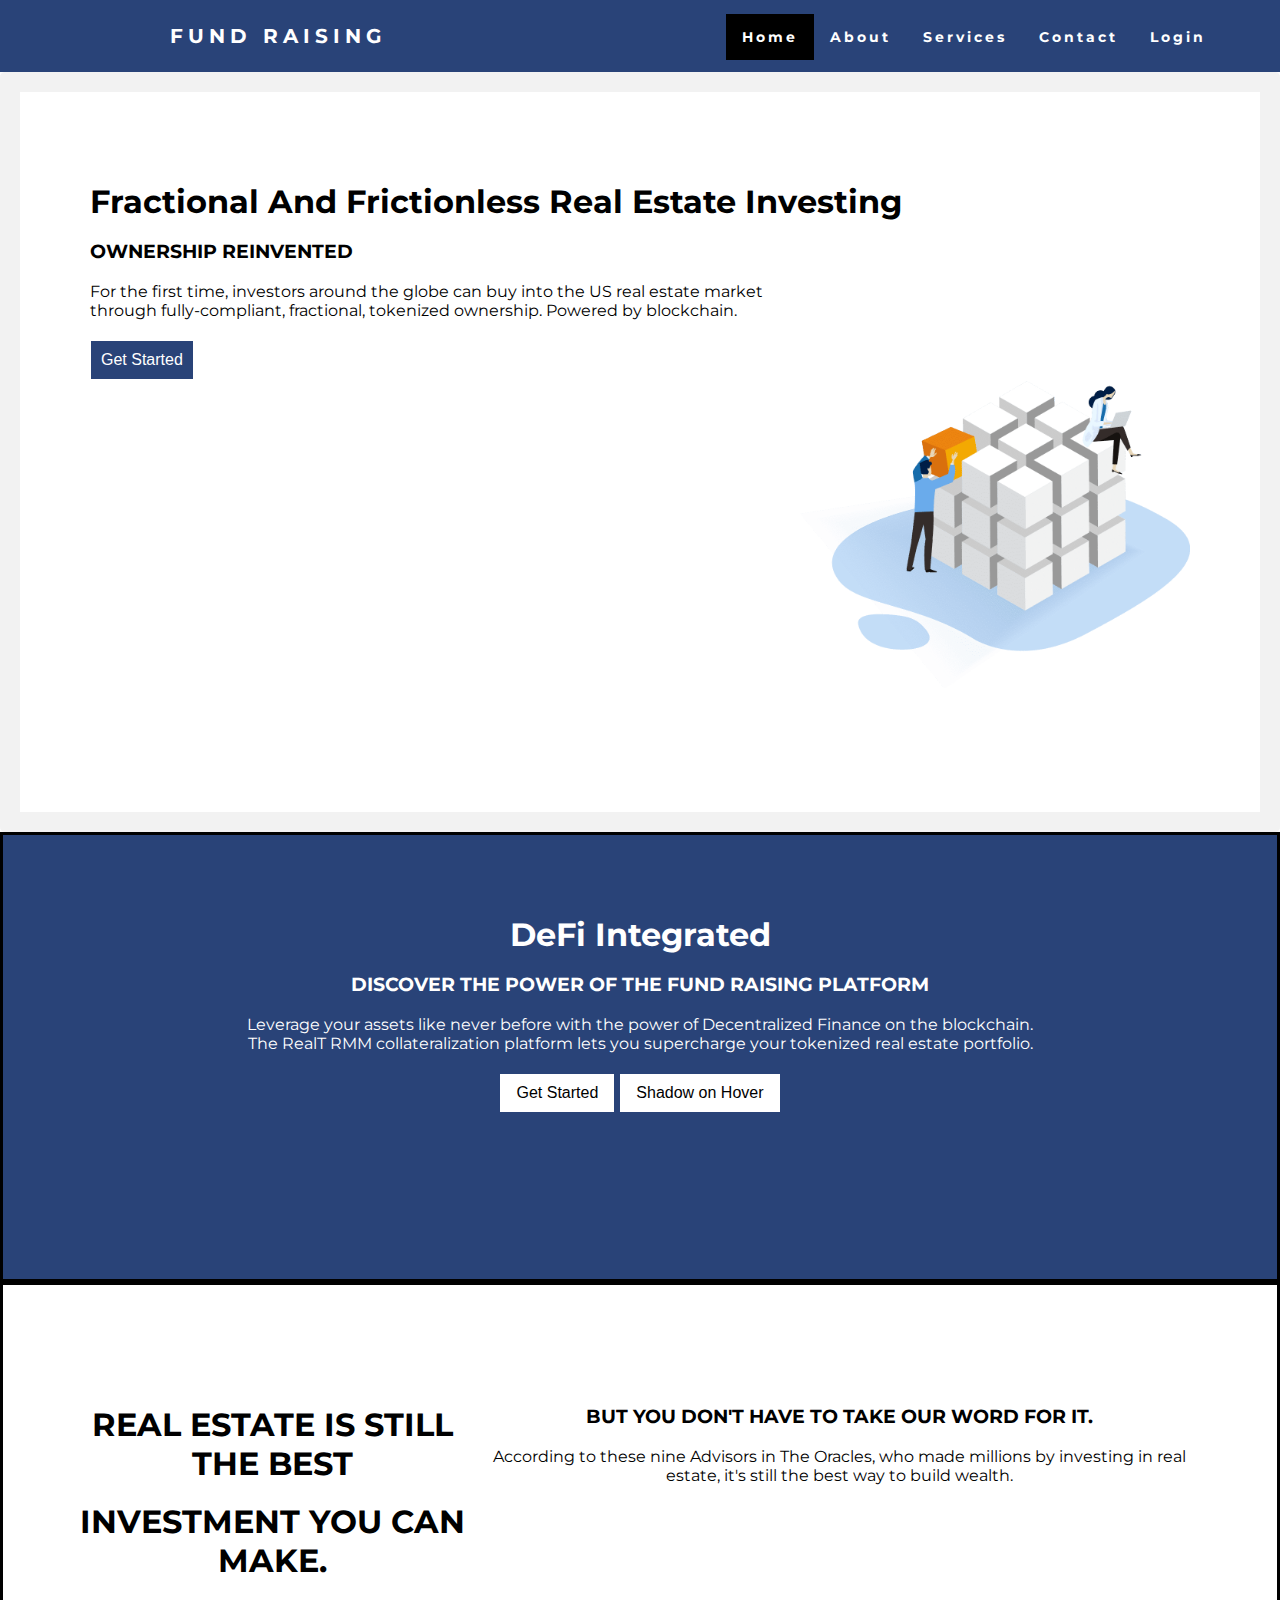
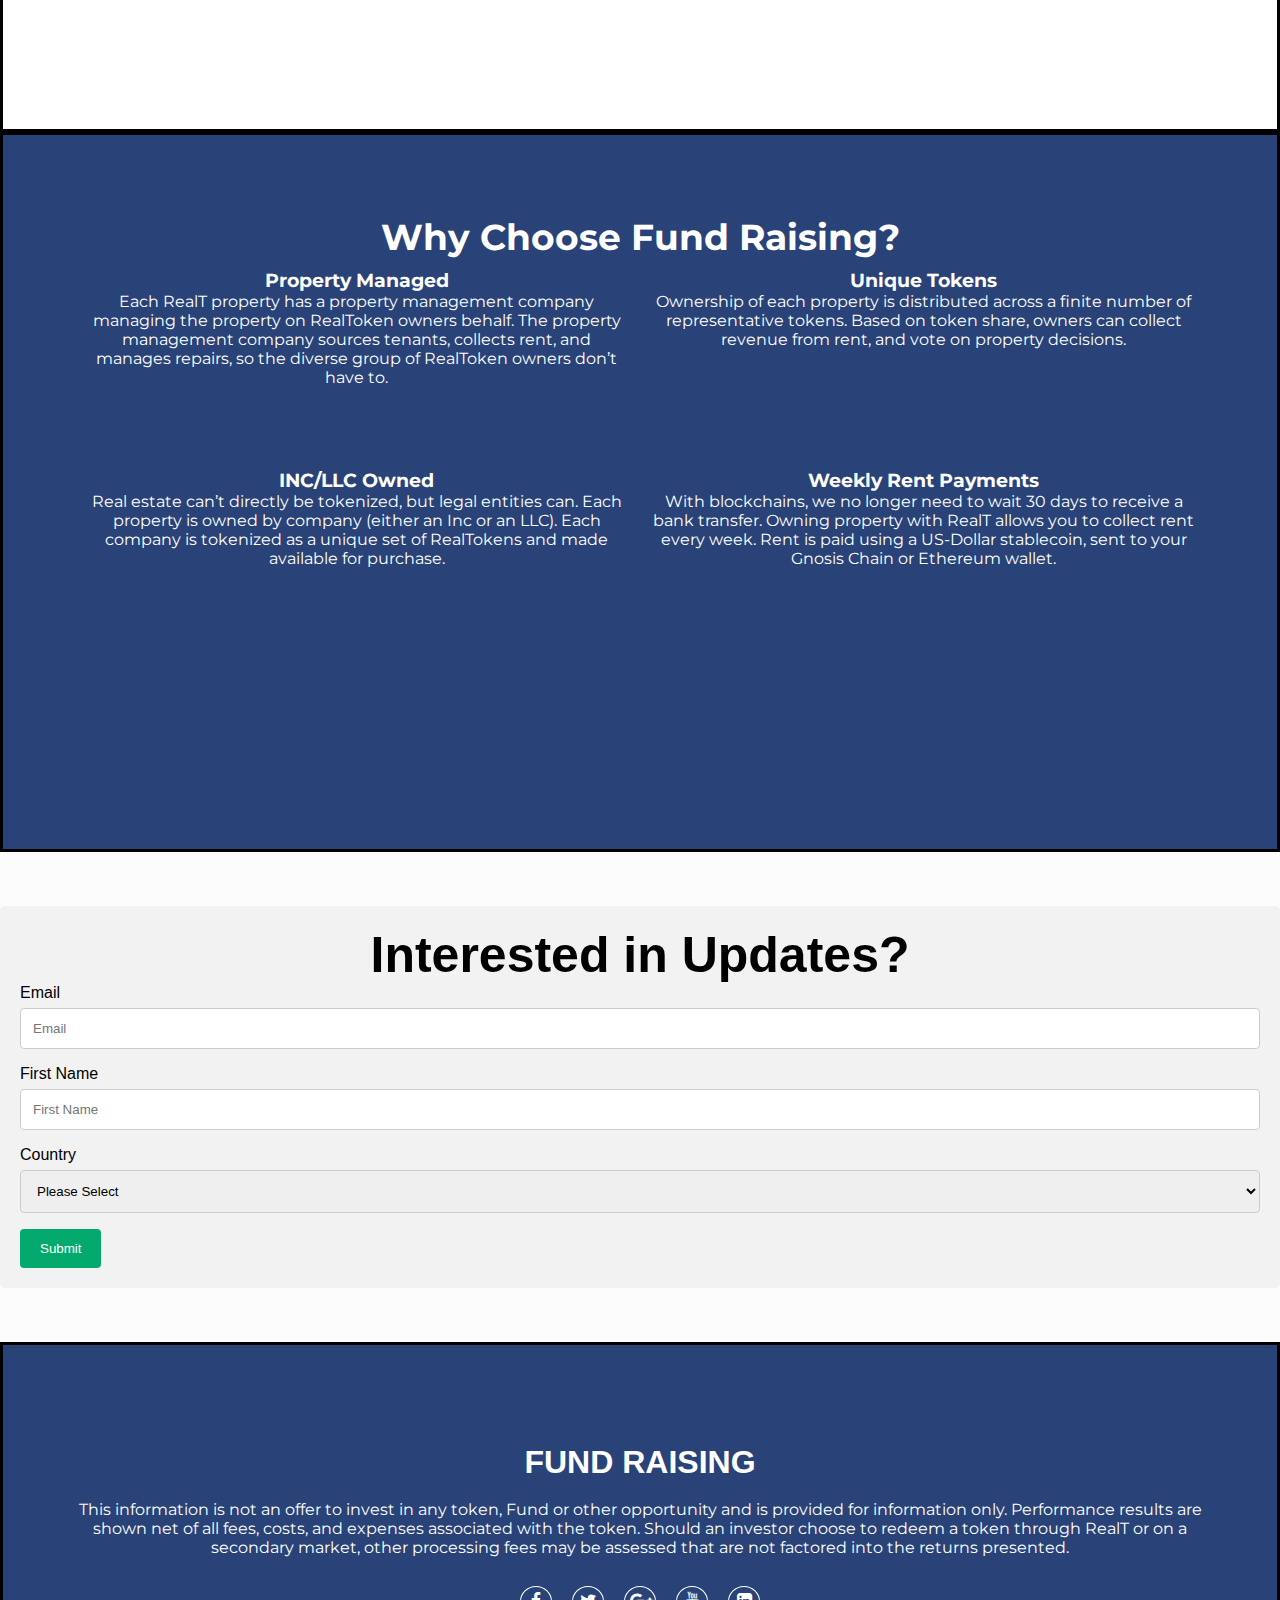
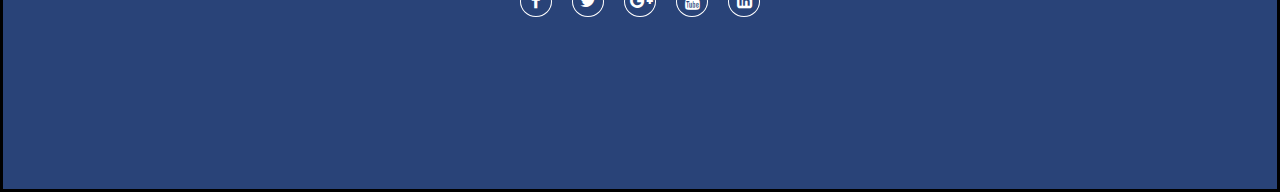
<file: index.html>
<!DOCTYPE html>

<html lang="en">

  <head>

    <meta charset="UTF-8" />

    <meta name="viewport" content="width=device-width, initial-scale=1.0" />

    <link

      href="https://fonts.googleapis.com/css2?family=Montserrat&display=swap"

      rel="stylesheet"

    />

    <link href="https://cdn.jsdelivr.net/npm/bootstrap@5.2.3/dist/css/bootstrap.min.css" rel="stylesheet" integrity="sha384-rbsA2VBKQhggwzxH7pPCaAqO46MgnOM80zW1RWuH61DGLwZJEdK2Kadq2F9CUG65" crossorigin="anonymous">
    <link rel="stylesheet" href="https://stackpath.bootstrapcdn.com/font-awesome/4.7.0/css/font-awesome.min.css">
    <link rel="stylesheet" href="styles.css" />

    <style>
      body {font-family: Arial, Helvetica, sans-serif;}
      * {box-sizing: border-box;}
      
      input[type=text], select, textarea {
        width: 100%;
        padding: 12px;
        border: 1px solid #ccc;
        border-radius: 4px;
        box-sizing: border-box;
        margin-top: 6px;
        margin-bottom: 16px;
        resize: vertical;
      }
      
      input[type=submit] {
        background-color: #04AA6D;
        color: white;
        padding: 12px 20px;
        border: none;
        border-radius: 4px;
        cursor: pointer;
      }
      
      input[type=submit]:hover {
        background-color: #45a049;
      }
      
      .container {
        border-radius: 5px;
        background-color: #f2f2f2;
        padding: 20px;
      }
      </style>

    <title>Home</title>

  </head>

  <body>

    <nav>

      <div class="heading">

        <h4>Fund Raising</h4>

      </div>

      <ul class="nav-links">

        <li><a class="active" href="index.html">Home</a></li>

        <li><a href="about.html">About</a></li>

        <li><a href="services.html">Services</a></li>

        <li><a href="contact.html">Contact</a></li>
          
        <li><a  href="login.html">Login</a></li>

      </ul>

    </nav>

<!--    <div class="body-text"><h1>Fractional and frictionless real estate investing</h1>
      <h2>OWNERSHIP REINVENTED
</h2>
      <p>For the first time, investors around the globe can buy into the US real estate market through</p> <p>fully-compliant, fractional, tokenized ownership. Powered by blockchain.

</p></div>-->

      
<div class="container">
  <section class="fwh-slide">    <div class="body-text0"> <h1>Fractional And Frictionless Real Estate Investing</h1><br>
    <h3>OWNERSHIP REINVENTED
</h3><br>
    <p>For the first time, investors around the globe can buy into the US real estate market <br>through fully-compliant, fractional, tokenized ownership. Powered by blockchain.

</p><br>
  
      <button class="button button1">Get Started</button>
  <img src="1.png" class="floatRight"></div>
</section>
</div>

    
<section class="fwh-slide1">
<div class="body-text1"><h1>DeFi Integrated
</h1><br>
      <h3>DISCOVER THE POWER OF THE FUND RAISING PLATFORM</h3>
    <br>
      <p>Leverage your assets like never before with the power of Decentralized Finance on the blockchain.</p> <p>The RealT RMM collateralization platform lets you supercharge your tokenized real estate portfolio.</p> <br>
        
        <button class="buttons buttons1">Get Started</button>
<button class="buttons buttons2">Shadow on Hover</button>
    
    </div></section>

<section class="fwh-slide2">
        <div class="body-text2" style="display: flex; height: 100px;">
            <div style="width: 50%; "><h1>REAL ESTATE IS STILL THE BEST</h1> <br><h1>INVESTMENT YOU CAN MAKE.<br></h1></div>
      <div style="flex-grow: 1;"><h3>BUT YOU DON'T HAVE TO TAKE OUR WORD FOR IT.
</h3><br>
      <p>According to these nine Advisors in The Oracles, who made millions by investing in real estate, it's still the best way to build wealth.</p>
        </div>
</div></section>
      
      
    <section class="fwh-slide3">
<div class="body-text3" style="text-align: center;"><h1 style="font-size: 36px;">Why Choose Fund Raising?</h1>
    <div class="row1">
        <div class="column1">
    <h3>Property Managed</h3>
    <p>Each RealT property has a property management company managing the property on RealToken owners behalf. The property management company sources tenants, collects rent, and manages repairs, so the diverse group of RealToken owners don’t have to.</p>
  </div>
  <div class="column1">
    <h3>Unique Tokens</h3>
    <p>Ownership of each property is distributed across a finite number of representative tokens. Based on token share, owners can collect revenue from rent, and vote on property decisions.</p>
  </div>         </div>
    <div class="row2">
        <div class="column2">
    <h3>INC/LLC Owned</h3>
    <p>Real estate can’t directly be tokenized, but legal entities can. Each property is owned by company (either an Inc or an LLC). Each company is tokenized as a unique set of RealTokens and made available for purchase.</p>
  </div>
  <div class="column2">
    <h3>Weekly Rent Payments</h3>
    <p>With blockchains, we no longer need to wait 30 days to receive a bank transfer. Owning property with RealT allows you to collect rent every week. Rent is paid using a US-Dollar stablecoin, sent to your Gnosis Chain or Ethereum wallet.</p>
  </div>         </div>
</div></section>

<br>
<br>
<br>
<div class="container" >

  <h1 style="font-size: 50px;
  
  font-family: 'Franklin Gothic Medium', 'Arial Narrow', Arial, sans-serif;

  text-align: center;
  ">Interested in Updates?</h1>
  <form action="/action_page.php">
    <label for="fname">Email</label>
    <input type="text" id="fname" name="firstname" placeholder="Email">

    <label for="lname">First Name</label>
    <input type="text" id="lname" name="lastname" placeholder="First Name">

    <label for="country">Country</label>
    <select id="country" name="country" >
      <option value="australia">Please Select</option>
      <option value="australia">Australia</option>
      <option value="canada">Canada</option>
      <option value="usa">USA</option>
    </select>

    <input type="submit" value="Submit" style="text-align: center">
  </form>
</div>

<br>
<br>
<br>







   
      

 <section class="fwh-slide5">
<div class="body-text5"><br>
<h1 style="font-family:bold;

font-family: 'Segoe UI', Tahoma, Geneva, Verdana, sans-serif;">FUND RAISING</h1>
    <br>
      <p >This information is not an offer to invest in any token, Fund or other opportunity and is provided for information only. Performance results are shown net of all fees, costs, and expenses associated with the token. Should an investor choose to redeem a token through RealT or on a secondary market, other processing fees may be assessed that are not factored into the returns presented.</p> <br>
      <ul class="socials">
        <li><a href="#"><i class="fa fa-facebook"></i></a></li>
        <li><a href="#"><i class="fa fa-twitter"></i></a></li>
        <li><a href="#"><i class="fa fa-google-plus"></i></a></li>
        <li><a href="#"><i class="fa fa-youtube"></i></a></li>
        <li><a href="#"><i class="fa fa-linkedin-square"></i></a></li>
    </ul>
    </div>
  </section> 
     
  </body>
    
<!--
<footer>
    
<div class="footer-content">
     <h3>Foolish Developer</h3>
<p>Foolish Developer ---  source code.</p>
     <ul class="socials">
    <li><a href="#"><i class="fa fa-facebook"></i></a></li>
    <li><a href="#"><i class="fa fa-twitter"></i></a></li>
    <li><a href="#"><i class="fa fa-google-plus"></i></a></li>
    <li><a href="#"><i class="fa fa-youtube"></i></a></li>
    <li><a href="#"><i class="fa fa-linkedin-square"></i></a></li>
 </ul>
    
<div class="footer-bottom">
   <p>copyright &copy;2021 <a href="#">foolishdeveloper</a>  </p>
</div>
<div class="footer-menu">
 <ul class="f-menu">
    <li><a href="">Home</a></li>
    <li><a href="">About</a></li>
    <li><a href="">Contact</a></li>
    <li><a href="">Blog</a></li>
 </ul>
</div></div>    
    </footer>
-->


</html>
</file>
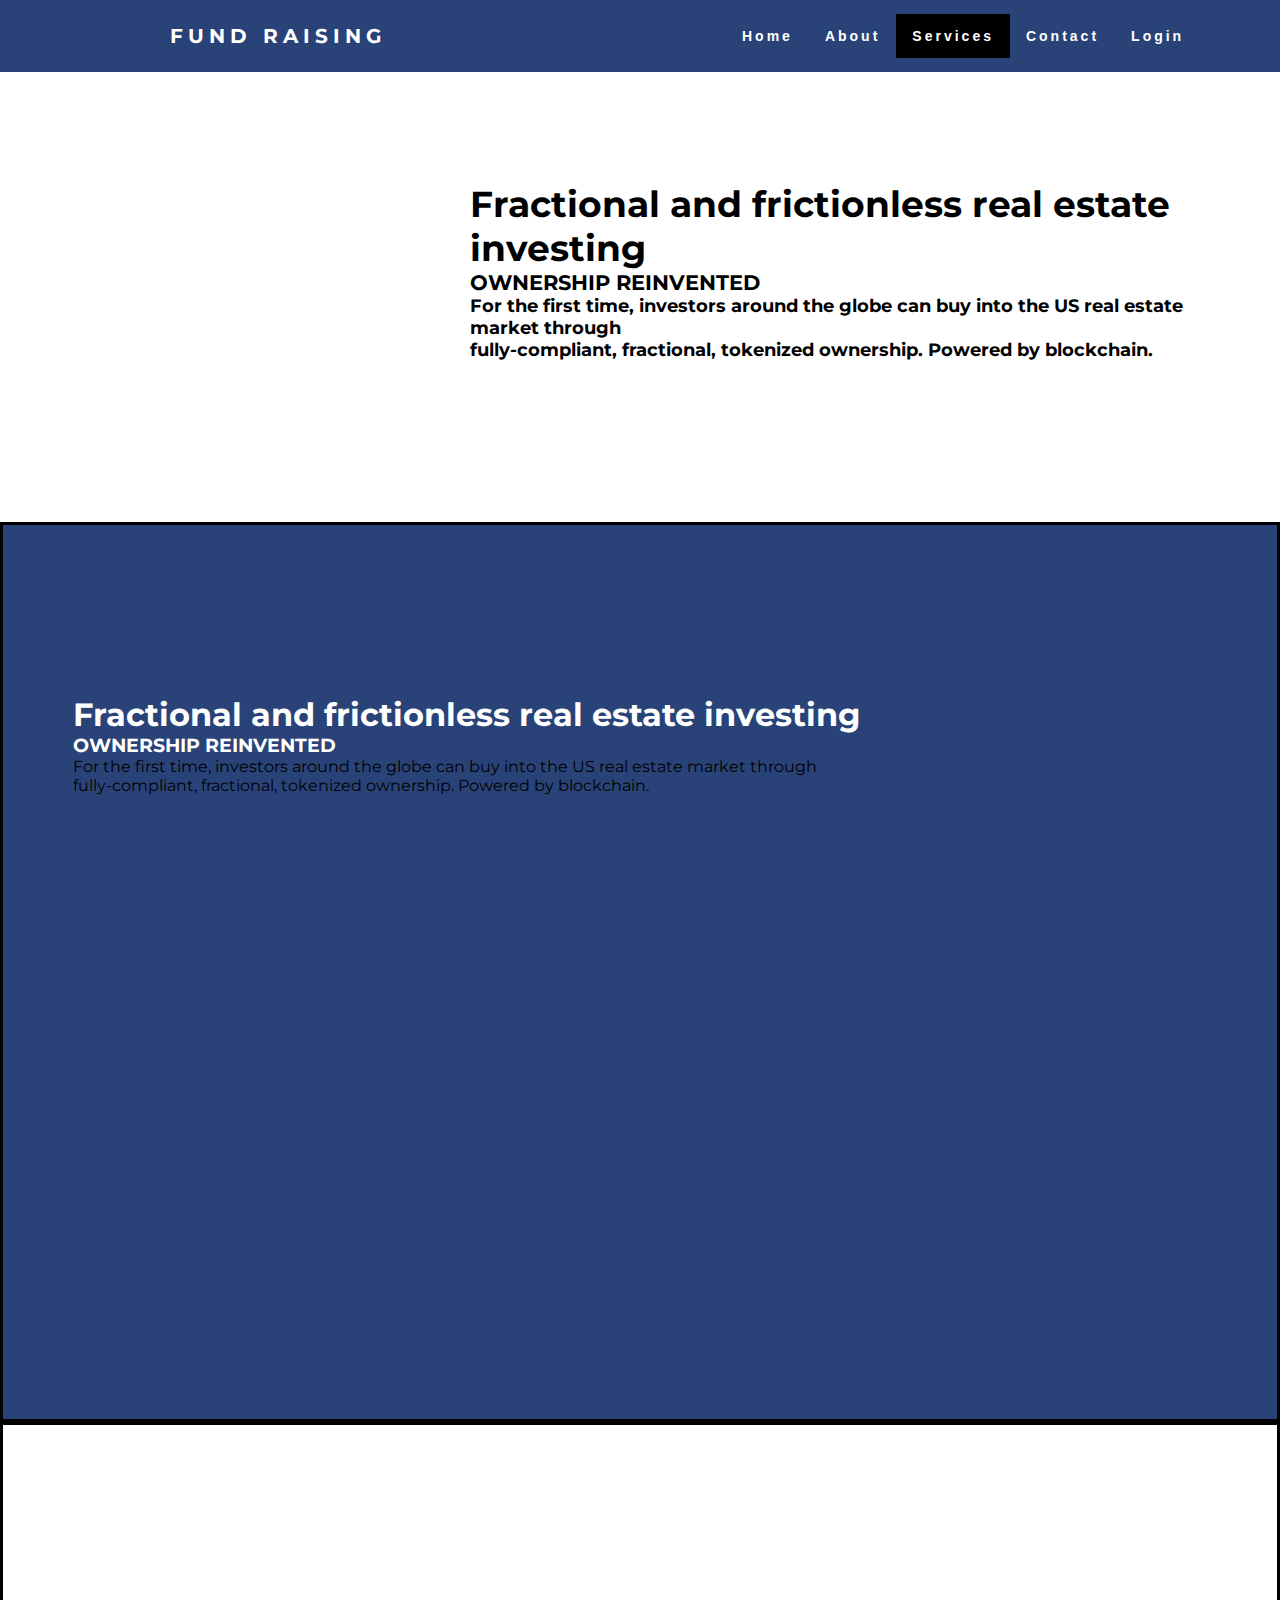
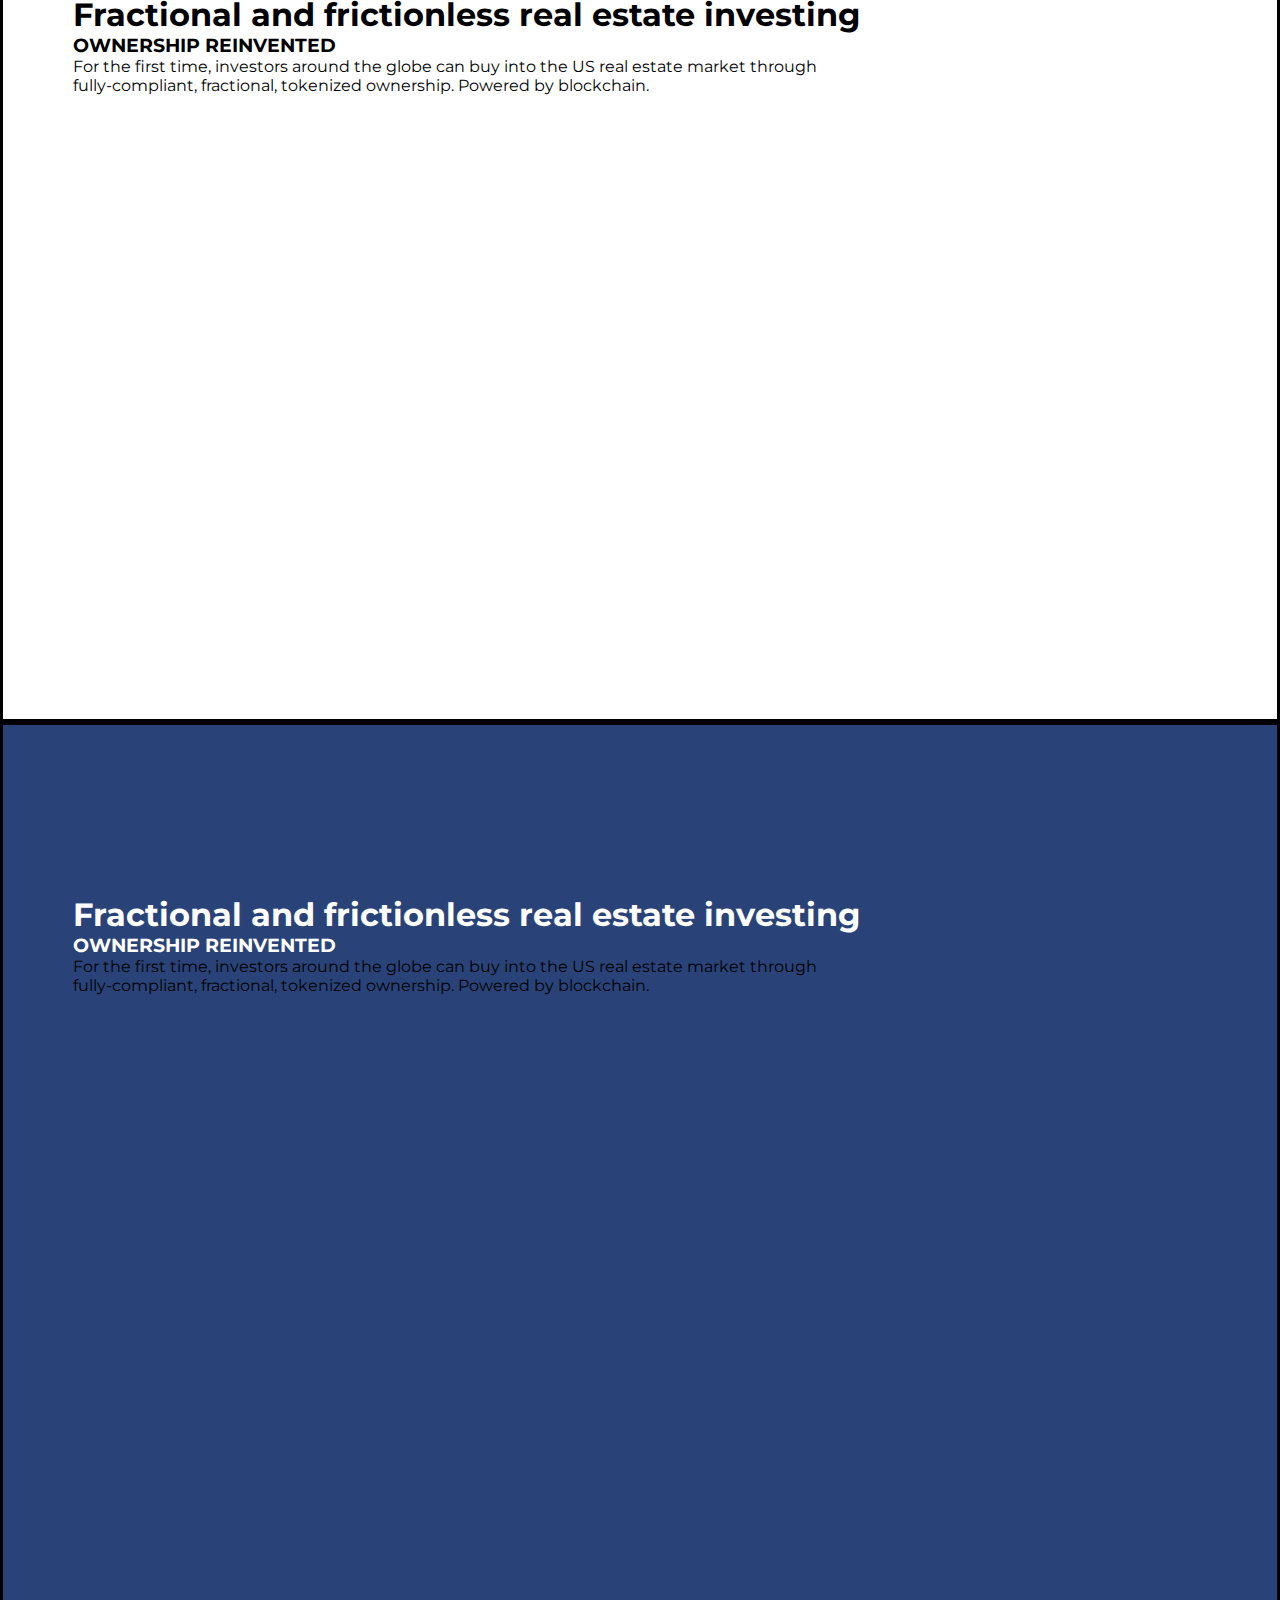
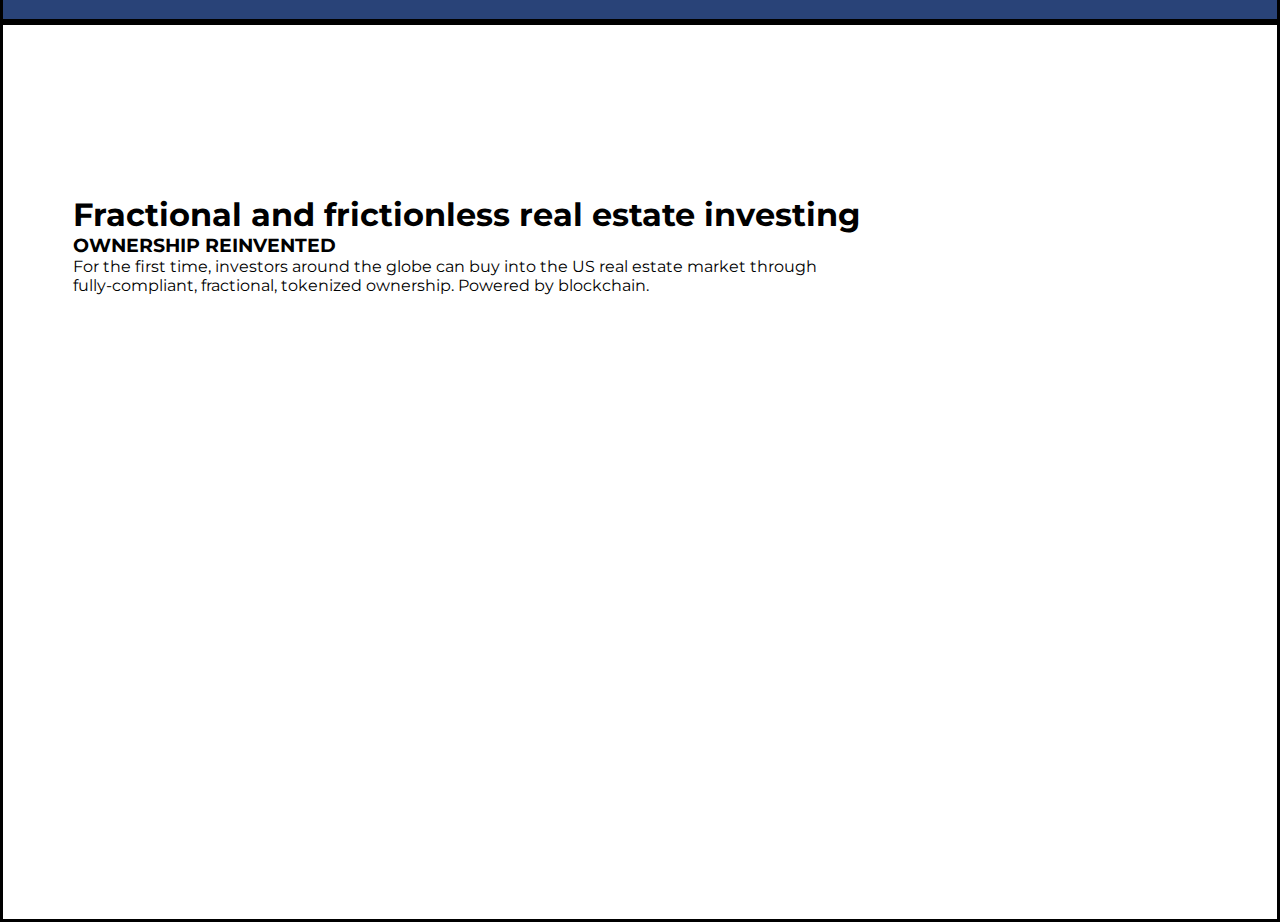
<file: services.html>
<!DOCTYPE html>

<html lang="en">

  <head>

    <meta charset="UTF-8" />

    <meta name="viewport" content="width=device-width, initial-scale=1.0" />

    <link

      href="https://fonts.googleapis.com/css2?family=Montserrat&display=swap"

      rel="stylesheet"

    />

    <link rel="stylesheet" href="style.css" />

    <title>Services</title>

  </head>

  <body>

    <nav>

      <div class="heading">

        <h4>FUND RAISING</h4>

      </div>

      <ul class="nav-links">

        <li><a href="index.html">Home</a></li>

        <li><a href="about.html">About</a></li>

        <li><a class="active" href="services.html">Services</a></li>

        <li><a href="contact.html">Contact</a></li>
      
        <li><a href="login.html">Login</a></li>
      </ul>

    </nav>

<!--    <div class="body-text"><h1>This is Services Page!</h1></div>-->

      <section class="fwh-slide">    <div class="body-text0"><h1>Fractional and frictionless real estate investing</h1>
      <h3>OWNERSHIP REINVENTED
</h3>
      <p>For the first time, investors around the globe can buy into the US real estate market through</p> <p>fully-compliant, fractional, tokenized ownership. Powered by blockchain.

</p></div>
</section>

    
<section class="fwh-slide1">
<div class="body-text1"><h1>Fractional and frictionless real estate investing</h1>
      <h3>OWNERSHIP REINVENTED
</h3>
      <p>For the first time, investors around the globe can buy into the US real estate market through</p> <p>fully-compliant, fractional, tokenized ownership. Powered by blockchain.

</p></div></section>

    <section class="fwh-slide2">
<div class="body-text2"><h1>Fractional and frictionless real estate investing</h1>
      <h3>OWNERSHIP REINVENTED
</h3>
      <p>For the first time, investors around the globe can buy into the US real estate market through</p> <p>fully-compliant, fractional, tokenized ownership. Powered by blockchain.

</p></div></section>

    <section class="fwh-slide3">
<div class="body-text3"><h1>Fractional and frictionless real estate investing</h1>
      <h3>OWNERSHIP REINVENTED
</h3>
      <p>For the first time, investors around the globe can buy into the US real estate market through</p> <p>fully-compliant, fractional, tokenized ownership. Powered by blockchain.

</p></div></section>

    <section class="fwh-slide4">
<div class="body-text4"><h1>Fractional and frictionless real estate investing</h1>
      <h3>OWNERSHIP REINVENTED
</h3>
      <p>For the first time, investors around the globe can buy into the US real estate market through</p> <p>fully-compliant, fractional, tokenized ownership. Powered by blockchain.

</p></div></section>
  </body>

</html>
</file>
<file: styles.css>
* {

    margin: 0px;
  
    padding: 0px;
  
    box-sizing: border-box;
  
  }

  
  
  /*.body-text {
  
    float: left;
  
    font-family: "Montserrat", sans-serif;
  
    margin-top: 100px;
    
    padding: 35px;  
  
    word-spacing: normal;
  }*/
  
  img{
    max-width: 90%;  
    margin-top: 0px;
  }
  nav {
  
    display: flex;
  
    justify-content: space-around;
  
    align-items: center;
  
    min-height: 8vh;
  
    background-color: #294378;
  
    font-family: "Montserrat", sans-serif;
  
  }
  
  .heading {
  
    color: white;
  
    text-transform: uppercase;
  
    letter-spacing: 5px;
  
    font-size: 20px;
  
  }
  
  .nav-links {
  
    display: flex;
  
    justify-content: space-around;
  
    width: 30%;
  
  }
  
  .nav-links li {
  
    list-style: none;
  
  }
  
  .nav-links a {
  
    color: white;
  
    text-decoration: none;
  
    letter-spacing: 3px;
  
    font-weight: bold;
  
    font-size: 14px;
  
    padding: 14px 16px;
  
  }
  
  .nav-links a:hover:not(.active) {
  
    background-color: black;
  
  }
  
  .nav-links li a.active {
  
    background-color: black;
  
  }
  
  /* To keep the images on the right */
  .floatRight{
      float:right;
      margin-left:20px;
      padding-left: 600px;
  }
  
  .floatRightClear{
      float:right;
      clear:right;
      margin-left:20px;
  }
  
  /* All about Sections */
  .fwh-slide{
      height: 80vh;
      background: #fff;
      box-sizing: border-box;
      padding: 35px;
  }
  
  
  .body-text0 {
    float: left;
    font-family: "Montserrat", sans-serif;
    margin-top: 20px;
    padding: 35px;  
    word-spacing: normal;
      word-wrap: break-word;
  }
  
  /* All about buttons */
  .button {
    background-color: #294378; /* Blue */
    border: none;
    color: white;
    padding: 10px;
    text-align: center;
    text-decoration: none;
    display: inline-block;
    font-size: 16px;
    margin: 2px 1px;
    cursor: pointer;
  }
  
  .button button1{
      border-radius: 10px;}
  
  .buttons {
    background-color: #fff; /* Green */
    border: none;
    color: black;
    padding: 10px 16px;
    text-align: center;
    text-decoration: none;
    display: inline-block;
    font-size: 16px;
    margin: 2px 1px;
    cursor: pointer;
    -webkit-transition-duration: 0.4s; /* Safari */
    transition-duration: 0.4s;
  }
  
  .buttons1:hover {
    box-shadow: 0 8px 16px 0 rgba(0,0,0,0.2), 0 6px 20px 0 rgba(0,0,0,0.19);
      border-radius: 20px;
  }
  
  .buttons2:hover {
    box-shadow: 0 12px 16px 0 rgba(0,0,0,0.24),0 17px 50px 0 rgba(0,0,0,0.19);
      border-radius: 20px;
  }
  
  .fwh-slide1{
      height: 50vh;
      background: #294378;
      box-sizing: border-box;
      padding: 35px;
      border-style: solid;
  }
  
  .body-text1 {
  
    font-family: "Montserrat", sans-serif;
    margin-top: 10px;
  padding: 35px;  
  word-spacing: normal;
      color: white;
      text-align: center;
  }
  
  .fwh-slide2{
      height: 50vh;
      background: #fff;
          box-sizing: border-box;
          padding: 35px;    border-style: solid;
  }
  .body-text2 {
  
    float: left;
    font-family: "Montserrat", sans-serif;
    margin-top: 50px;
  padding: 35px;  
  word-spacing: normal;
      text-align: center;
  }
  
  
  
  .fwh-slide3{
      height:  80vh;
      background: #294378;
          box-sizing: border-box;    padding: 35px;     border-style: solid;
  }
  
  .body-text3 {
  
    float: left;
    font-family: "Montserrat", sans-serif;
    margin-top: 10px;
  padding: 35px;  
  word-spacing: normal;
      color: white;
  }
  
  
  * {
    box-sizing: border-box;
  }
  
  .row1 {
    display: flex;
  }
  
  /* Create two equal columns that sits next to each other */
  .column1 {
    flex: 50%;
    padding: 10px;
    height: 200px; /* Should be removed. Only for demonstration */
  }
  
  .row2 {
    display: flex;
  }
  
  /* Create two equal columns that sits next to each other */
  .column2 {
    flex: 50%;
    padding: 10px;
    height: 300px; /* Should be removed. Only for demonstration */
  }
  
  
  .fwh-slide4{
      height: 100vh;
      background: #fff;
          box-sizing: border-box;
      padding: 50px;
      border-style: solid;}
  
  .body-text4 {
  
    float: left;
    font-family: "Montserrat", sans-serif;
    margin-top: 1px;
  padding: 35px;  
  word-spacing: normal;
  }
  
  
  * {
    box-sizing: border-box;
      margin-top: 0;
  }
  
  /* Style inputs */
  input[type=text], select, textarea {
    width: 100%;
    padding: 12px;
    border: 1px solid #ccc;
    margin-top: 6px;
    margin-bottom: 16px;
    resize: vertical;
  }
  
  input[type=submit] {
    background-color: #04AA6D;
    color: white;
    padding: 12px 20px;
    border: none;
    cursor: pointer;
  }
  
  input[type=submit]:hover {
    background-color: #45a049;
  }
  
  /* Style the container/contact section */
  .container {
    border-radius: 5px;
    background-color: #f2f2f2;
    padding: 10px;
      margin-top: 0;
  }
  
  /* Create two columns that float next to eachother */
  .column {
    float: left;
    width: 50%;
    margin-top: 0;
    padding: 20px;
  }
  
  /* Clear floats after the columns */
  .row:after {
    content: "";
    display: table;
    clear: both;
  }
  
  /* Responsive layout - when the screen is less than 600px wide, make the two columns stack on top of each other instead of next to each other */
  @media screen and (max-width: 600px) {
    .column, input[type=submit] {
      width: 100%;
      margin-top: 0;
    }
  }
  
  .fwh-slide5{
      height: 50vh;
      background: #294378;
      box-sizing: border-box;
      padding: 35px;
      border-style: solid;
  }
  
  .body-text5 {
  
    font-family: "Montserrat", sans-serif;
    margin-top: 10px;
  padding: 35px;  
  word-spacing: normal;
      color: white;
      text-align: center;
  }
  
 
  
   
  
  body{
      background: #fcfcfc;
      font-family: sans-serif;
  }
  
  footer{
      position: absolute;
      bottom: 0;
      left: 0;
      right: 0;
      background: #111;
      height: auto;
      width: 100vw;
      padding-top: 40px;
      color: #fff;
  }
  
  .footer-content{
      display: flex;
      align-items: center;
      justify-content: center;
      flex-direction: column;
      text-align: center;
  }
  
  .footer-content h3{
      font-size: 2.1rem;
      font-weight: 500;
      text-transform: capitalize;
      line-height: 3rem;
  }
  
  .footer-content p{
      max-width: 500px;
      margin: 10px auto;
      line-height: 28px;
      font-size: 14px;
      color: #cacdd2;
  }
  
  .socials{
      list-style: none;
      display: flex;
      align-items: center;
      justify-content: center;
      margin: 1rem 0 3rem 0;
  }
  
  .socials li{
      margin: 0 10px;
  }
  
  .socials a{
      text-decoration: none;
      color: #fff;
      border: 1.1px solid white;
      padding: 5px;
      border-radius: 50%;
  }
  
  .socials a i{
      font-size: 1.1rem;
      width: 20px;
      transition: color .4s ease;
  }
  
  .socials a:hover i{
      color: aqua;
  }
  
  .footer-bottom{
      background: #000;
      width: 100vw;
      padding: 20px;
      padding-bottom: 40px;
      text-align: center;
  }
  
  .footer-bottom p{
     float: left;
     font-size: 14px;
     word-spacing: 2px;
     text-transform: capitalize;
  }
  .footer-bottom p a{
    color:#44bae8;
    font-size: 16px;
    text-decoration: none;
  }
  .footer-bottom span{
      text-transform: uppercase;
      opacity: .4;
      font-weight: 200;
  }
  
  .footer-menu{
    float: right;
  }
  
  .footer-menu ul{
    display: flex;
  }
  
  .footer-menu ul li{
  padding-right: 10px;
  display: block;
  }
  
  .footer-menu ul li a{
    color: #cfd2d6;
    text-decoration: none;
  }
  
  .footer-menu ul li a:hover{
    color: #27bcda;
  }
  
  @media (max-width:500px) {
  .footer-menu ul{
    display: flex;
    margin-top: 10px;
    margin-bottom: 20px;
  }
  }
</file>
<file: style.css>
* {

  margin: 0px;

  padding: 0px;

  box-sizing: border-box;

}

.body-text {

  float: left;

  font-family: "Montserrat", sans-serif;

  

  margin-top: 100px;
padding: 35px;  
word-spacing: normal;
}

nav {

  display: flex;

  justify-content: space-around;

  align-items: center;

  min-height: 8vh;

  background-color: #294378;

  font-family: "Montserrat", sans-serif;
  

}

.navbar-brand{
  font-size: 50px;
  font-weight: bold;
  font-family: 'Courier New', Courier, monospace;
}


.heading {

  color: white;

  text-transform: uppercase;

  letter-spacing: 5px;

  font-size: 20px;

}

.nav-links {

  display: flex;

  justify-content: space-around;

  width: 30%;
  
  font-family: Arial, Helvetica, sans-serif;

}

.nav-links li {

  list-style: none;

}

.nav-links a {

  color: white;

  text-decoration: none;

  letter-spacing: 3px;

  font-weight: bold;

  font-size: 14px;

  padding: 14px 16px;

}

.nav-links a:hover:not(.active) {

  background-color: black;

}

.nav-links li a.active {

  background-color: black;

}


/* All about Sections */
.fwh-slide{
    height: 50vh;
    background: #fff;
    box-sizing: border-box;
    padding: 35px;
}


.body-text0 {

  float: left;
  font-family: "Montserrat", sans-serif;
  margin-top: 40px;
  margin-left: 400px;
padding: 35px;  
word-spacing: normal;
font-weight: bold;
font-size: large;
}

.fwh-slide1{
    height: 100vh;
    background: #294378;
    box-sizing: border-box;
    padding: 35px;
    border-style: solid;
}

.body-text1 {

  float: left;
  font-family: "Montserrat", sans-serif;
  margin-top: 100px;
padding: 35px;  
word-spacing: normal;
    color: white;
}

.fwh-slide2{
    height: 100vh;
    background: #fff;
        box-sizing: border-box;
        padding: 35px;    border-style: solid;
}
.body-text2 {

  float: left;
  font-family: "Montserrat", sans-serif;
  margin-top: 100px;
padding: 35px;  
word-spacing: normal;
}



.fwh-slide3{
    height: 100vh;
    background: #294378;
        box-sizing: border-box;    padding: 35px;     border-style: solid;
}

.body-text3 {

  float: left;
  font-family: "Montserrat", sans-serif;
  margin-top: 100px;
padding: 35px;  
word-spacing: normal;
    color: white;
}


.fwh-slide4{
    height: 100vh;
    background: #fff;
        box-sizing: border-box;
    padding: 35px;
    border-style: solid;}

.body-text4 {

  float: left;
  font-family: "Montserrat", sans-serif;
  margin-top: 100px;
padding: 35px;  
word-spacing: normal;
}


p{
  color:  black
}

h5{
  /* margin-top: 100px; */
  margin-left: 300px;
  padding: 35px;  
  word-spacing: normal;
  color:   #294378;
  font-weight: bold;

}

* {
  box-sizing: border-box;
  padding: 0;
  margin: 0;
}

body {
  font-family: Arial, Helvetica, sans-serif;
  background-color: #eee;
}

.container {
  width: 1100px;
  margin: 100px auto;
  display: flex;
  justify-content: space-between;
}

.container .box {
  width: calc((100% / 3) - 20px);
  background-color: white;
  position: relative;
}

.container .box:first-of-type:before {
  content: "Featured";
  background-color: #ea723d;
  color: white;
  font-size: 13px;
  padding: 4px 10px;
  position: absolute;
  top: 0;
  left: 0;
  transform: translateY(-50%);
  z-index: 1;
}

.container .box:first-of-type:after {
  content: "";
  border-width: 12px;
  border-style: solid;
  border-color: transparent transparent transparent #ea723d;
  position: absolute;
  left: 72px;
  top: 0;
  transform: translateY(-50%);
}

.container .box .top {
  position: relative;
  background-color: red;
}

.container .box .top:before {
  content: "";
  width: 100%;
  height: 100%;
  background-color: rgba(43, 187, 175, 0.829);
  position: absolute;
  left: 0;
  top: 0;
  transition: 0.3s;
  opacity: 0;
}

.container .box .top:hover:before {
  opacity: 1;
}

.container .box .top:after {
  content: "View Property";
  color: white;
  font-size: 12px;
  padding: 10px;
  border: 1px solid white;
  position: absolute;
  top: 50%;
  left: 50%;
  transform: translate(-50%, -50%);
  cursor: pointer;
  transition: 0.3s;
  opacity: 0;
}

.container .box .top:hover:after {
  opacity: 1;
}

.container .box .top img {
  width: 100%;
  margin-bottom: -4px;
}

.container .box .top span {
  position: absolute;
  right: 20px;
  bottom: 15px;
  color: white;
  font-size: 20px;
}

.container .box .top span i {
  margin-left: 5px;
}

.container .box .bottom {
  padding: 20px 15px;
  position: relative;
}

.container .box:not(:last-of-type) .bottom:before {
  content: "Hot";
  background-color: #ea723d;
  color: white;
  font-size: 11px;
  padding: 4px 7px;
  position: absolute;
  left: 20px;
  top: -40px;
  z-index: 1;
}

.container .box .bottom h3 {
  font-size: 15px;
}

.container .box .bottom > p {
  margin: 15px 0;
  font-size: 13px;
  line-height: 1.4;
  color: #777;
}

.container .box .bottom .advants {
  display: flex;
}

.container .box .bottom .advants > div {
  margin-right: 15px;
}

.container .box .bottom .advants > div > span {
  font-weight: bold;
  font-size: 12px;
}

.container .box .bottom .advants > div > div {
  margin-top: 10px;
  display: flex;
  align-items: center;
}

.container .box .bottom .advants > div > div i {
  color: #777;
  font-size: 22px;
}

.container .box .bottom .advants > div > div > span {
  font-size: 12px;
  font-weight: bold;
  margin-left: 10px;
}

.container .box .bottom .advants > div > div > span > span {
  color: #777;
  font-weight: normal;
  margin-left: 5px;
}

.container .box .bottom .price {
  margin-top: 20px;
}

.container .box .bottom .price span:first-of-type {
  display: block;
  font-size: 13px;
  font-weight: bold;
  margin-bottom: 5px;
}

.container .box .bottom .price span:last-of-type {
  color: #3eaba1;
  font-size: 22px;
}





.fwh-slide5{
  height: 50vh;
  background: #294378;
  box-sizing: border-box;
  padding: 35px;
  border-style: solid;
}

.body-text5 {

font-family: "Montserrat", sans-serif;
margin-top: 10px;
padding: 35px;  
word-spacing: normal;
  color: white;
  text-align: center;
}





body{
  background: #fcfcfc;
  font-family: sans-serif;
}

footer{
  position: absolute;
  bottom: 0;
  left: 0;
  right: 0;
  background: #111;
  height: auto;
  width: 100vw;
  padding-top: 40px;
  color: #fff;
}

.footer-content{
  display: flex;
  align-items: center;
  justify-content: center;
  flex-direction: column;
  text-align: center;
}

.footer-content h3{
  font-size: 2.1rem;
  font-weight: 500;
  text-transform: capitalize;
  line-height: 3rem;
}

.footer-content p{
  max-width: 500px;
  margin: 10px auto;
  line-height: 28px;
  font-size: 14px;
  color: #cacdd2;
}

.socials{
  list-style: none;
  display: flex;
  align-items: center;
  justify-content: center;
  margin: 1rem 0 3rem 0;
}

.socials li{
  margin: 0 10px;
}

.socials a{
  text-decoration: none;
  color: #fff;
  border: 1.1px solid white;
  padding: 5px;
  border-radius: 50%;
}

.socials a i{
  font-size: 1.1rem;
  width: 20px;
  transition: color .4s ease;
}

.socials a:hover i{
  color: aqua;
}

.footer-bottom{
  background: #000;
  width: 100vw;
  padding: 20px;
  padding-bottom: 40px;
  text-align: center;
}

.footer-bottom p{
 float: left;
 font-size: 14px;
 word-spacing: 2px;
 text-transform: capitalize;
}
.footer-bottom p a{
color:#44bae8;
font-size: 16px;
text-decoration: none;
}
.footer-bottom span{
  text-transform: uppercase;
  opacity: .4;
  font-weight: 200;
}

.footer-menu{
float: right;
}

.footer-menu ul{
display: flex;
}

.footer-menu ul li{
padding-right: 10px;
display: block;
}

.footer-menu ul li a{
color: #cfd2d6;
text-decoration: none;
}

.footer-menu ul li a:hover{
color: #27bcda;
}

@media (max-width:500px) {
.footer-menu ul{
display: flex;
margin-top: 10px;
margin-bottom: 20px;
}
}
</file>
